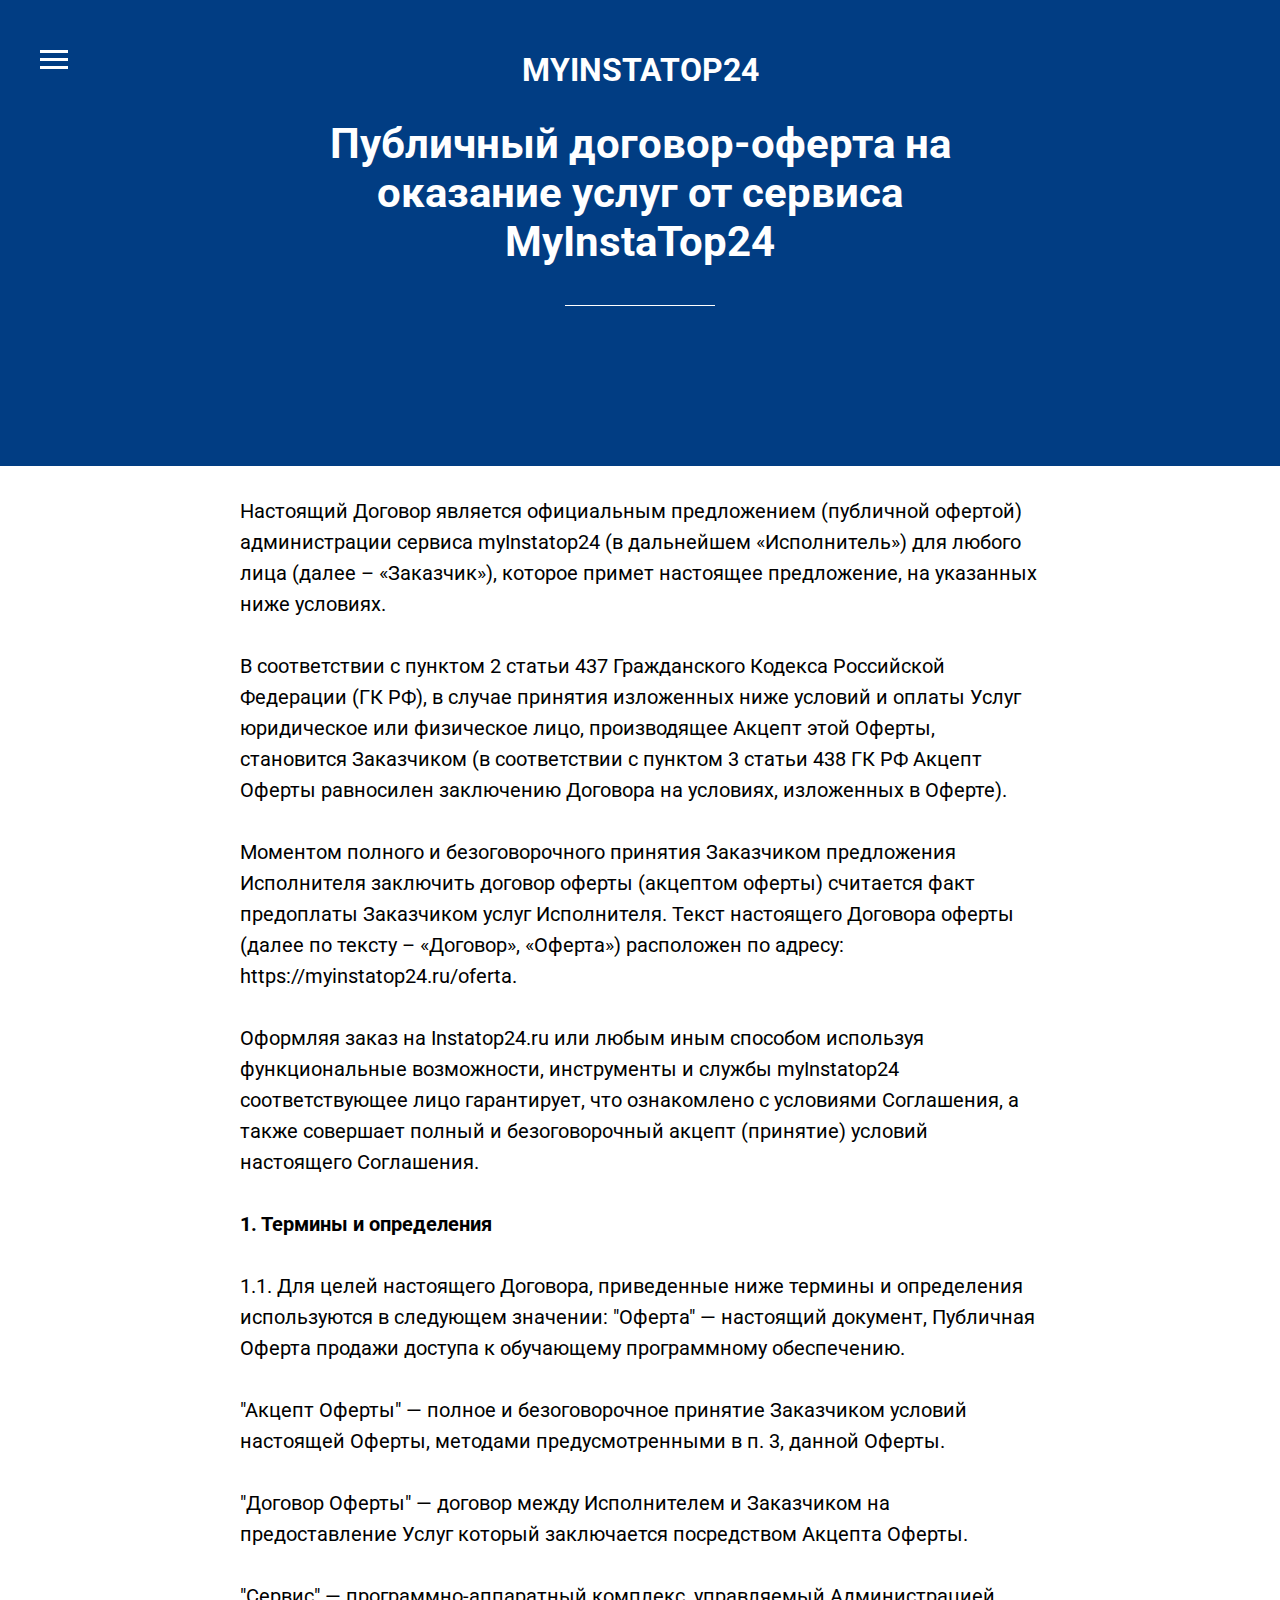
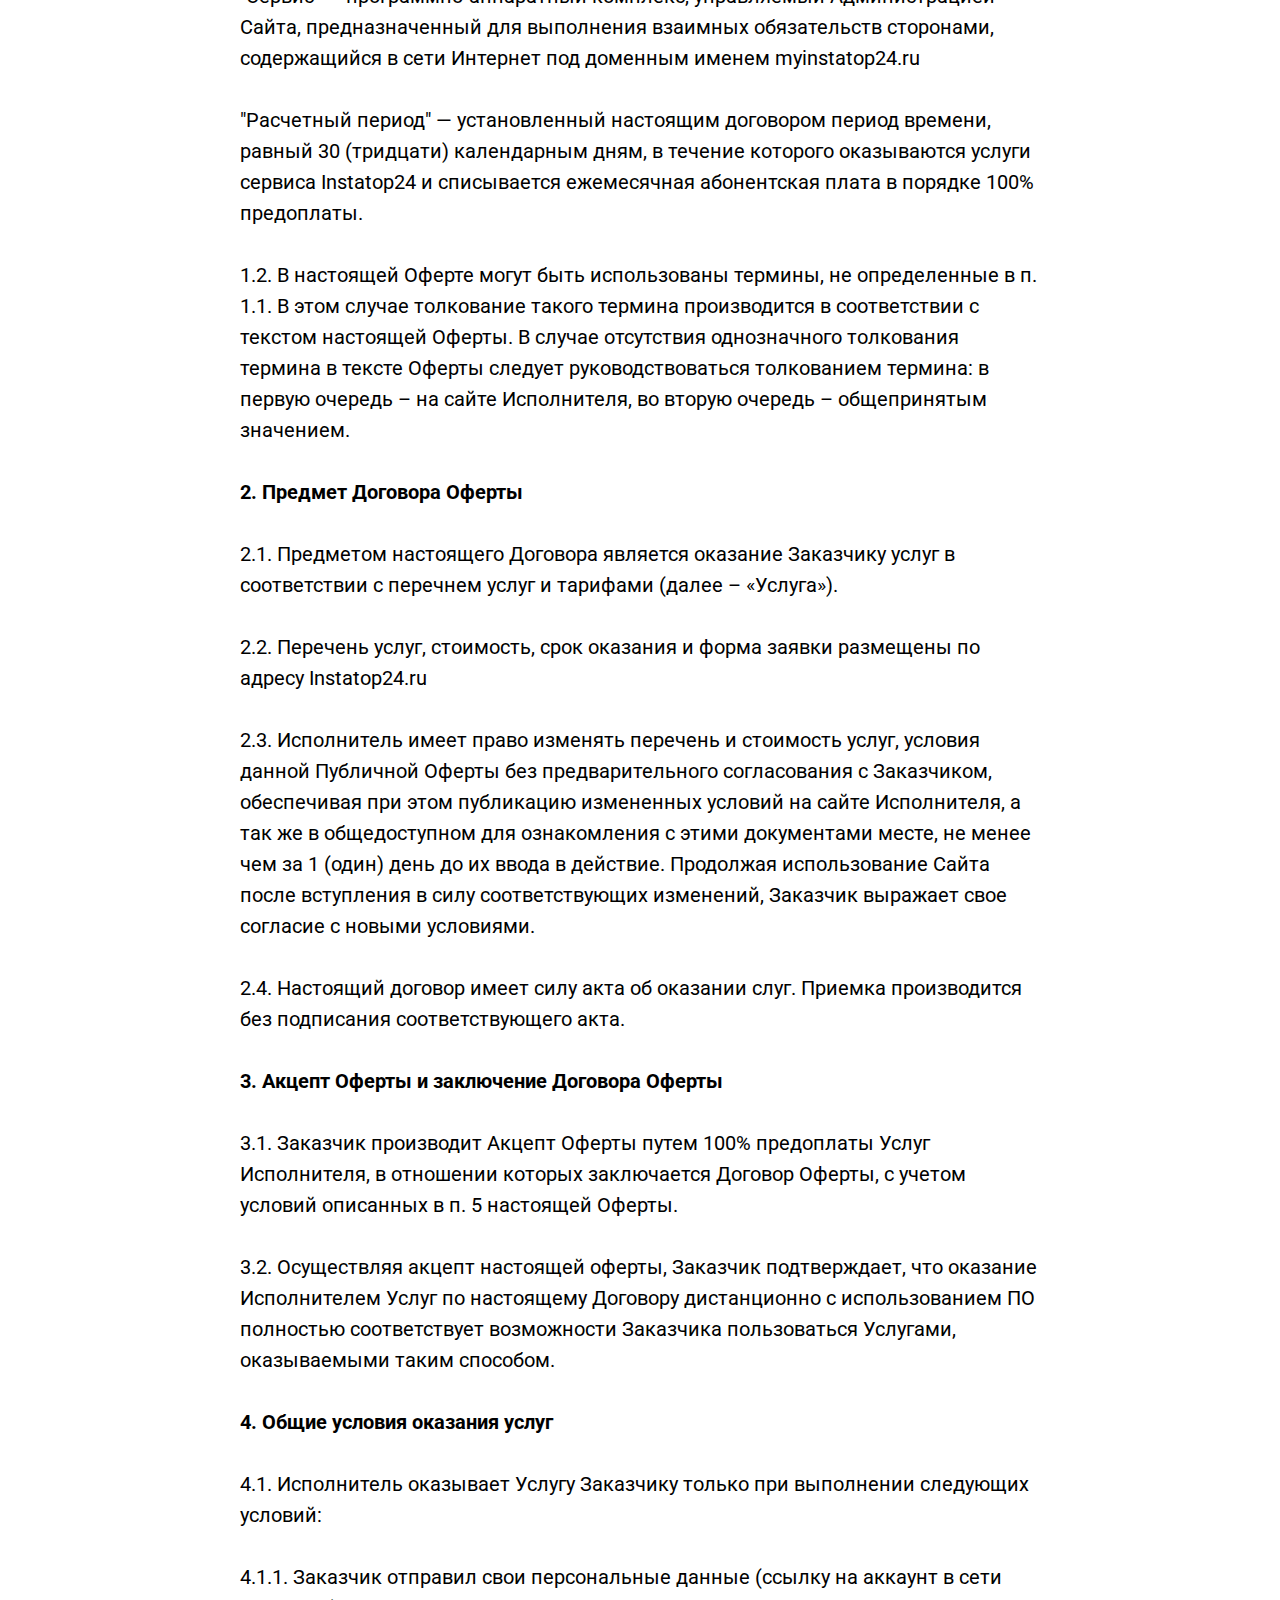
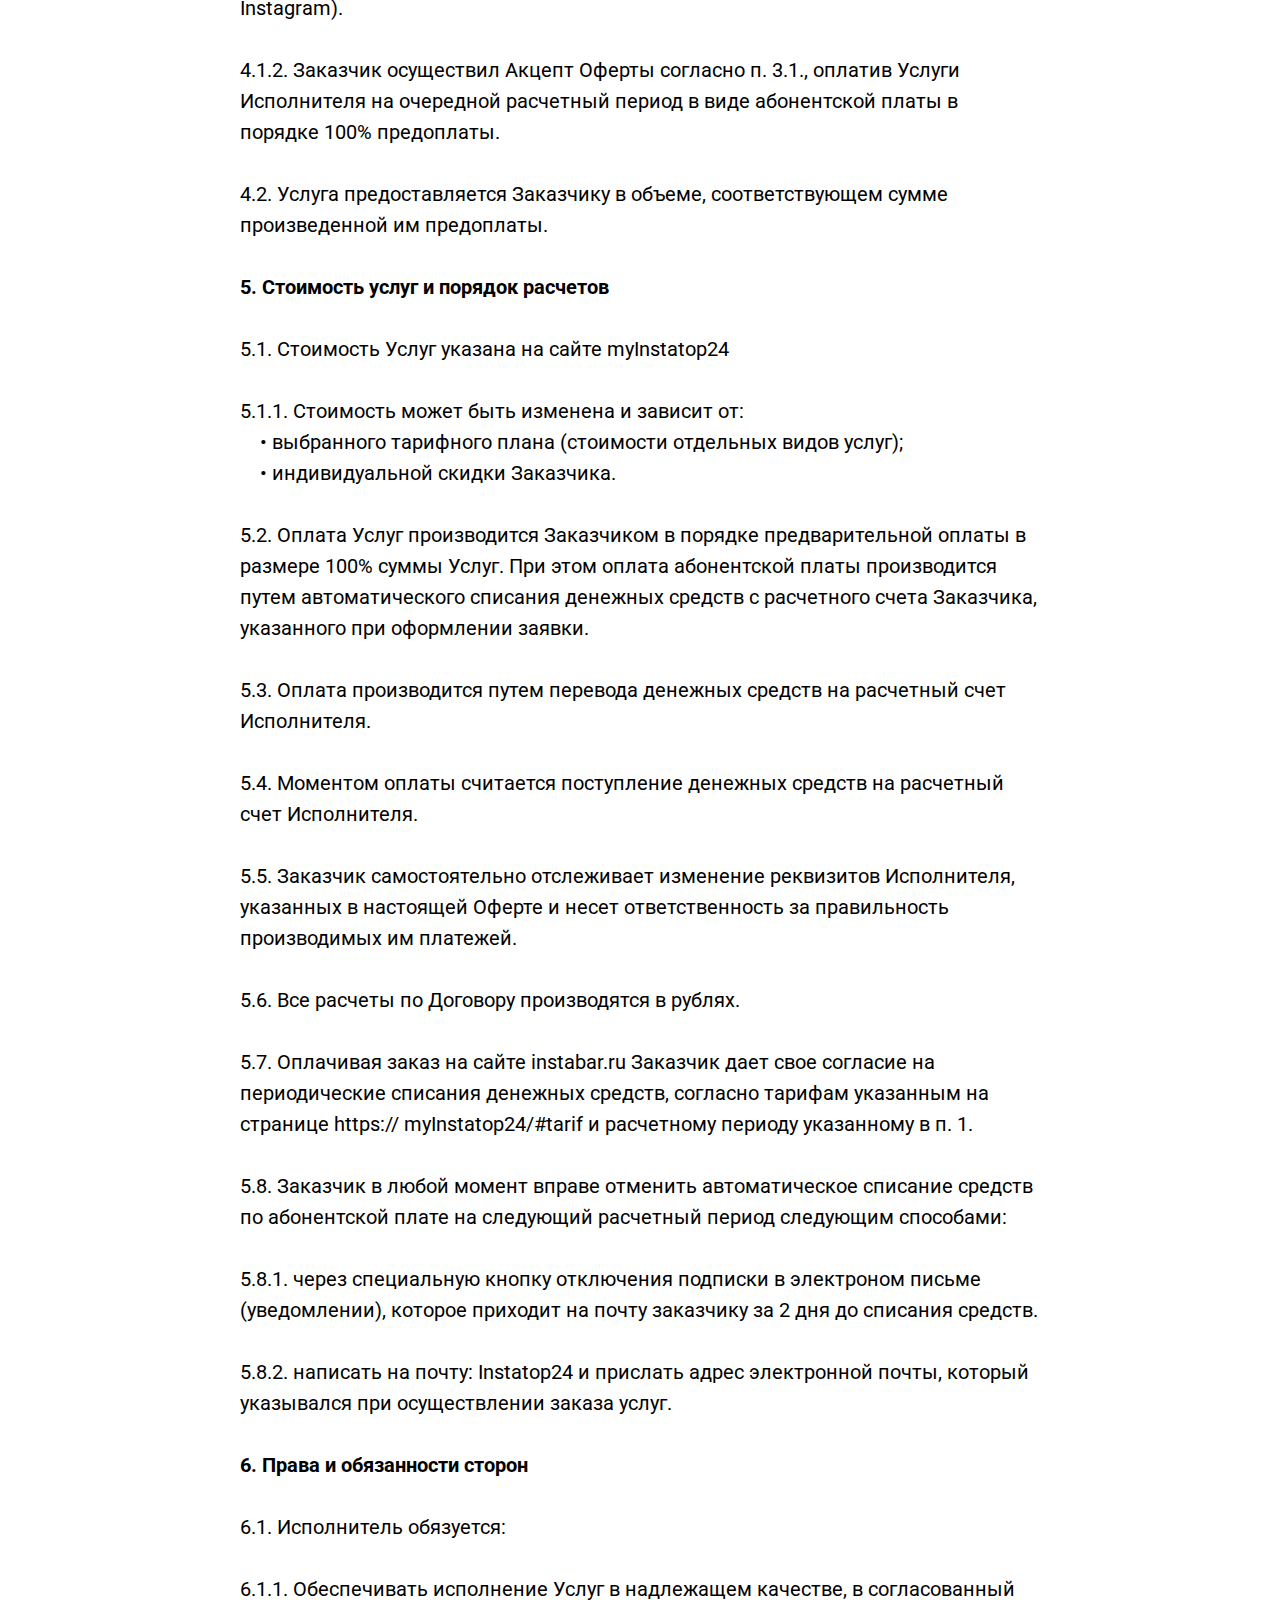
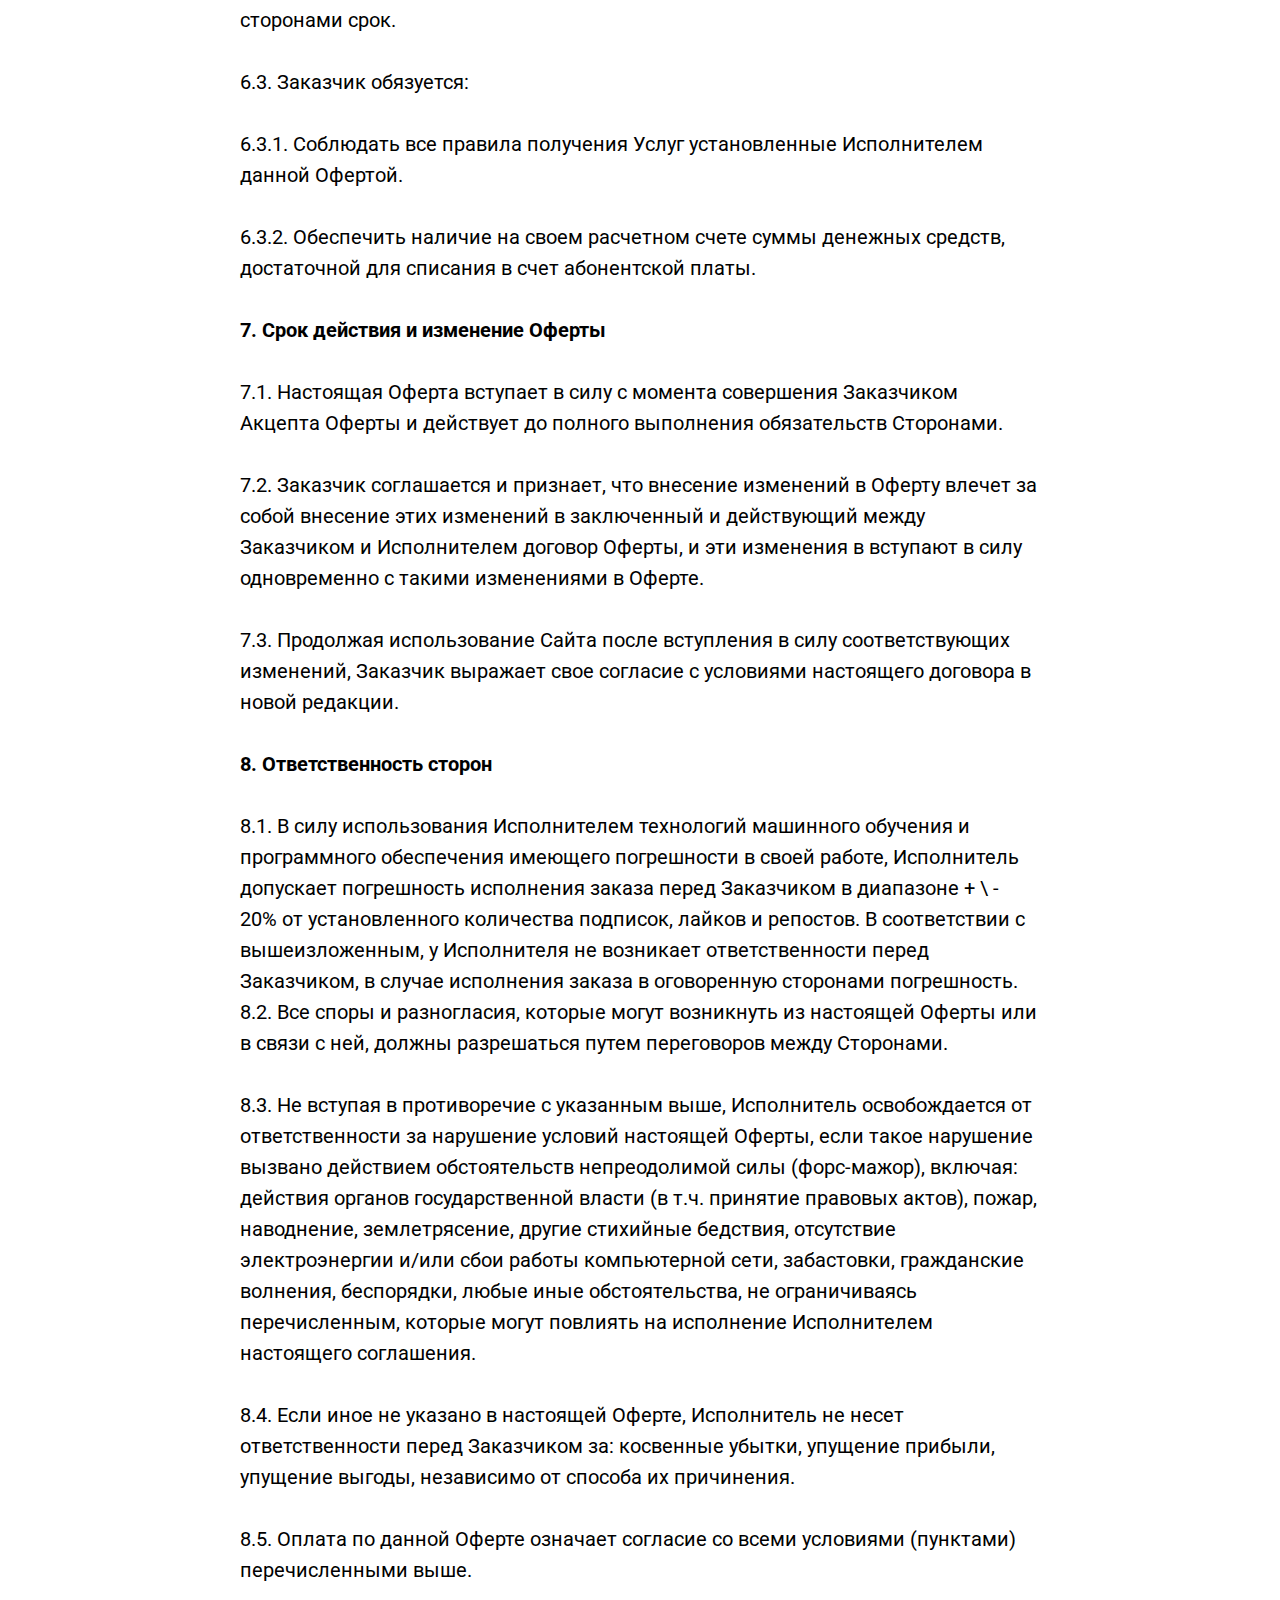
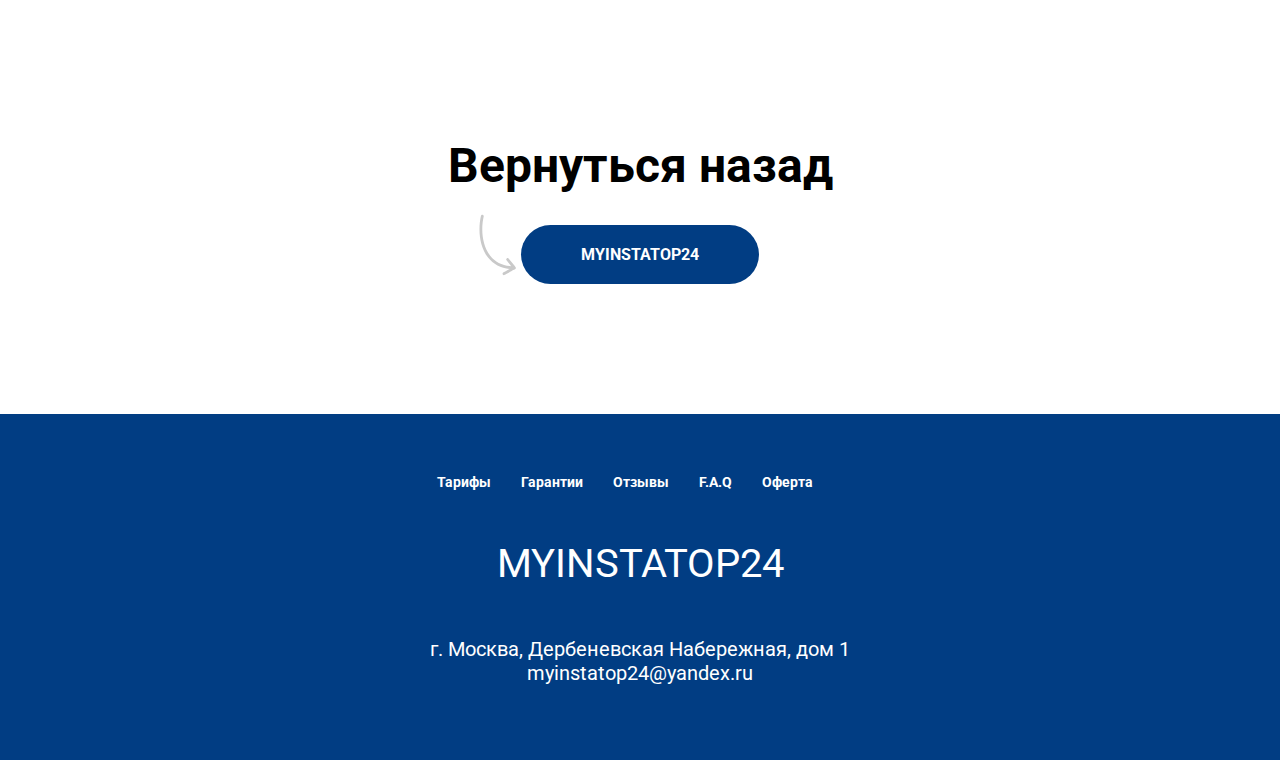
<file: oferta.html>
<!DOCTYPE html>
<html lang="ru">
<head>
  <meta charset="UTF-8">
  <title>Накрутка подписчиков в Инстаграм - живые люди, лайки, просмотры от сервиса Instabar</title>
  <meta name="viewport" content="width=device-width, initial-scale=1">
  <link href="https://fonts.googleapis.com/css?family=Roboto:400,500,700&amp;subset=cyrillic,cyrillic-ext" rel="stylesheet">
  <link rel="stylesheet" href="css/style.min.css">


</head>
<body>
  <div class="page-wrapper">
    <header class="page-header" id="header">
      <div class="page-header__inner">
        <h1 class="page-header__title">MyInstaTop24</h1>
        <button class="hamburger"></button>
      </div>
      <ul class="menu" id="menu">
        <li class="menu__item">
          <button class="menu__toggle"></button>
        </li>
        <li class="menu__item"><a href="#tariff" class="menu__link">Тарифы</a></li>
        <li class="menu__item"><a href="#guarantees" class="menu__link">Гарантии</a></li>
        <li class="menu__item"><a href="#feedback" class="menu__link">Отзывы</a></li>
        <li class="menu__item"><a href="#faq" class="menu__link">F.A.Q.</a></li>
        <li class="menu__item menu__item--bottom">&#169; 2012 - 2019 INSTABAR</li>
      </ul>
    </header>
    <main class="main-content">
      <section class="section intro intro--oferta">
        <div class="section__inner">
        <h1 class="section__title">
          Публичный договор-оферта на оказание услуг от сервиса MyInstaTop24
        </h1>
        </div>
      </section>
      <section class="section oferta">
        <div class="section__inner">
            <p>

            Настоящий Договор является официальным предложением (публичной офертой) администрации сервиса myInstatop24 (в дальнейшем «Исполнитель») для любого лица (далее – «Заказчик»), которое примет настоящее предложение, на указанных ниже условиях.
            <br>
            <br>
            В соответствии с пунктом 2 статьи 437 Гражданского Кодекса Российской Федерации (ГК РФ), в случае принятия изложенных ниже условий и оплаты Услуг юридическое или физическое лицо, производящее Акцепт этой Оферты, становится Заказчиком (в соответствии с пунктом 3 статьи 438 ГК РФ Акцепт Оферты равносилен заключению Договора на условиях, изложенных в Оферте).
            <br>
            <br>
            Моментом полного и безоговорочного принятия Заказчиком предложения Исполнителя заключить договор оферты (акцептом оферты) считается факт предоплаты Заказчиком услуг Исполнителя. Текст настоящего Договора оферты (далее по тексту – «Договор», «Оферта») расположен по адресу: https://myinstatop24.ru/oferta.
            <br>
            <br>
            Оформляя заказ на Instatop24.ru или любым иным способом используя функциональные возможности, инструменты и службы myInstatop24 соответствующее лицо гарантирует, что ознакомлено с условиями Соглашения, а также совершает полный и безоговорочный акцепт (принятие) условий настоящего Соглашения.
            <br>
            <br>
            <strong>1. Термины и определения</strong>
            <br>
            <br>
            1.1. Для целей настоящего Договора, приведенные ниже термины и определения используются в следующем значении: "Оферта" — настоящий документ, Публичная Оферта продажи доступа к обучающему программному обеспечению.
            <br>
            <br>
            "Акцепт Оферты" — полное и безоговорочное принятие Заказчиком условий настоящей Оферты, методами предусмотренными в п. 3, данной Оферты.
            <br>
            <br>
            "Договор Оферты" — договор между Исполнителем и Заказчиком на предоставление Услуг который заключается посредством Акцепта Оферты.
            <br>
            <br>
            "Сервис" — программно-аппаратный комплекс, управляемый Администрацией Cайта, предназначенный для выполнения взаимных обязательств сторонами, содержащийся в сети Интернет под доменным именем myinstatop24.ru
            <br>
            <br>
            "Расчетный период" — установленный настоящим договором период времени, равный 30 (тридцати) календарным дням, в течение которого оказываются услуги сервиса Instatop24 и списывается ежемесячная абонентская плата в порядке 100% предоплаты.
            <br>
            <br>
            1.2. В настоящей Оферте могут быть использованы термины, не определенные в п. 1.1. В этом случае толкование такого термина производится в соответствии с текстом настоящей Оферты. В случае отсутствия однозначного толкования термина в тексте Оферты следует руководствоваться толкованием термина: в первую очередь – на сайте Исполнителя, во вторую очередь – общепринятым значением.
            <br>
            <br>
            <strong>2. Предмет Договора Оферты</strong>
            <br>
            <br>
            2.1. Предметом настоящего Договора является оказание Заказчику услуг в соответствии с перечнем услуг и тарифами (далее – «Услуга»).
  <br>
            <br>
            2.2. Перечень услуг, стоимость, срок оказания и форма заявки размещены по адресу Instatop24.ru
  <br>
            <br>
            2.3. Исполнитель имеет право изменять перечень и стоимость услуг, условия данной Публичной Оферты без предварительного согласования с Заказчиком, обеспечивая при этом публикацию измененных условий на сайте Исполнителя, а так же в общедоступном для ознакомления с этими документами месте, не менее чем за 1 (один) день до их ввода в действие. Продолжая использование Сайта после вступления в силу соответствующих изменений, Заказчик выражает свое согласие с новыми условиями.
  <br>
            <br>
            2.4. Настоящий договор имеет силу акта об оказании слуг. Приемка производится без подписания соответствующего акта.
  <br>
            <br>
            <strong>3. Акцепт Оферты и заключение Договора Оферты</strong>
  <br>
            <br>
            3.1. Заказчик производит Акцепт Оферты путем 100% предоплаты Услуг Исполнителя, в отношении которых заключается Договор Оферты, с учетом условий описанных в п. 5 настоящей Оферты.
  <br>
            <br>
            3.2. Осуществляя акцепт настоящей оферты, Заказчик подтверждает, что оказание Исполнителем Услуг по настоящему Договору дистанционно с использованием ПО полностью соответствует возможности Заказчика пользоваться Услугами, оказываемыми таким способом.
  <br>
            <br>
            <strong>4. Общие условия оказания услуг</strong>
  <br>
            <br>
            4.1. Исполнитель оказывает Услугу Заказчику только при выполнении следующих условий:
  <br>
            <br>
            4.1.1. Заказчик отправил свои персональные данные (ссылку на аккаунт в сети Instagram).
  <br>
            <br>
            4.1.2. Заказчик осуществил Акцепт Оферты согласно п. 3.1., оплатив Услуги Исполнителя на очередной расчетный период в виде абонентской платы в порядке 100% предоплаты.
  <br>
            <br>
            4.2. Услуга предоставляется Заказчику в объеме, соответствующем сумме произведенной им предоплаты.
  <br>
            <br>
            <strong>5. Стоимость услуг и порядок расчетов</strong>
  <br>
            <br>
            5.1. Стоимость Услуг указана на сайте myInstatop24
  <br>
            <br> 5.1.1. Стоимость может быть изменена и зависит от: <br>

                &#8226; выбранного тарифного плана (стоимости отдельных видов услуг); <br>
                &#8226; индивидуальной скидки Заказчика.
  <br> <br>

            5.2. Оплата Услуг производится Заказчиком в порядке предварительной оплаты в размере 100% суммы Услуг. При этом оплата абонентской платы производится путем автоматического списания денежных средств с расчетного счета Заказчика, указанного при оформлении заявки.
  <br>
  <br>
            5.3. Оплата производится путем перевода денежных средств на расчетный счет Исполнителя.
  <br>
  <br>
            5.4. Моментом оплаты считается поступление денежных средств на расчетный счет Исполнителя.
  <br>
  <br>
            5.5. Заказчик самостоятельно отслеживает изменение реквизитов Исполнителя, указанных в настоящей Оферте и несет ответственность за правильность производимых им платежей.
  <br>
  <br>
            5.6. Все расчеты по Договору производятся в рублях.
  <br>
  <br>
            5.7. Оплачивая заказ на сайте instabar.ru Заказчик дает свое согласие на периодические списания денежных средств, согласно тарифам указанным на странице https:// myInstatop24/#tarif и расчетному периоду указанному в п. 1.
  <br>
  <br>
            5.8. Заказчик в любой момент вправе отменить автоматическое списание средств по абонентской плате на следующий расчетный период следующим способами:
  <br>
  <br>
            5.8.1. через специальную кнопку отключения подписки в электроном письме (уведомлении), которое приходит на почту заказчику за 2 дня до списания средств.
  <br>
  <br>
            5.8.2. написать на почту: Instatop24 и прислать адрес электронной почты, который указывался при осуществлении заказа услуг.
  <br>
  <br>
            <strong>6. Права и обязанности сторон</strong>
  <br>
  <br>
            6.1. Исполнитель обязуется:
  <br>
  <br>
            6.1.1. Обеспечивать исполнение Услуг в надлежащем качестве, в согласованный сторонами срок.
  <br>
  <br>
            6.3. Заказчик обязуется:
  <br>
  <br>
            6.3.1. Соблюдать все правила получения Услуг установленные Исполнителем данной Офертой.
  <br>
  <br>
            6.3.2. Обеспечить наличие на своем расчетном счете суммы денежных средств, достаточной для списания в счет абонентской платы.
  <br>
  <br>
            <strong>7. Срок действия и изменение Оферты</strong>
  <br>
  <br>
            7.1. Настоящая Оферта вступает в силу с момента совершения Заказчиком Акцепта Оферты и действует до полного выполнения обязательств Сторонами.
  <br>
  <br>
            7.2. Заказчик соглашается и признает, что внесение изменений в Оферту влечет за собой внесение этих изменений в заключенный и действующий между Заказчиком и Исполнителем договор Оферты, и эти изменения в вступают в силу одновременно с такими изменениями в Оферте.
  <br>
  <br>
            7.3. Продолжая использование Сайта после вступления в силу соответствующих изменений, Заказчик выражает свое согласие с условиями настоящего договора в новой редакции.
  <br>
  <br>
            <strong>8. Ответственность сторон</strong>
  <br>
  <br>
            8.1. В силу использования Исполнителем технологий машинного обучения и программного обеспечения имеющего погрешности в своей работе, Исполнитель допускает погрешность исполнения заказа перед Заказчиком в диапазоне + \ - 20% от установленного количества подписок, лайков и репостов. В соответствии с вышеизложенным, у Исполнителя не возникает ответственности перед Заказчиком, в случае исполнения заказа в оговоренную сторонами погрешность.
            8.2. Все споры и разногласия, которые могут возникнуть из настоящей Оферты или в связи с ней, должны разрешаться путем переговоров между Сторонами.
  <br>
  <br>
            8.3. Не вступая в противоречие с указанным выше, Исполнитель освобождается от ответственности за нарушение условий настоящей Оферты, если такое нарушение вызвано действием обстоятельств непреодолимой силы (форс-мажор), включая: действия органов государственной власти (в т.ч. принятие правовых актов), пожар, наводнение, землетрясение, другие стихийные бедствия, отсутствие электроэнергии и/или сбои работы компьютерной сети, забастовки, гражданские волнения, беспорядки, любые иные обстоятельства, не ограничиваясь перечисленным, которые могут повлиять на исполнение Исполнителем настоящего соглашения.
  <br>
  <br>
            8.4. Если иное не указано в настоящей Оферте, Исполнитель не несет ответственности перед Заказчиком за: косвенные убытки, упущение прибыли, упущение выгоды, независимо от способа их причинения.
  <br>
  <br>
            8.5. Оплата по данной Оферте означает согласие со всеми условиями (пунктами) перечисленными выше.
          </p>
        </div>
      </section>
      <section class="section section--cta-oferta">
        <div class="section__inner">
          <p>Вернуться назад</p>
          <a  href="index.html#tariff" class="btn" >MyInstatop24 </a>
        </div>
      </section>
    </main>
    <footer class="page-footer">
      <div class="section__inner">
        <div class="page-footer__row">
          <nav class="page-footer__links">
            <a href="#tariff" class="page-footer__link">Тарифы</a>
            <a href="#guarantees" class="page-footer__link">Гарантии</a>
            <a href="#feedback" class="page-footer__link">Отзывы</a>
            <a href="#faq" class="page-footer__link">F.A.Q</a>
            <a href="" class="page-footer__link">Оферта</a>
          </nav>
        </div>
        <div class="page-footer__row">
          <a href="#tariff">MyInstatop24</a>
        </div>
        <div class="page-footer__row">
          <span class="page-footer__address">г. Москва, Дербеневская Набережная, дом 1</span>
          <span class="page-footer__email">myinstatop24@yandex.ru</span>
        </div>
      </div>
    </footer>
    <div class="page-wrapper__overlay"></div>
  </div>
</body>
</html>
</file>
<file: css/style.min.css>
html{width:100%;overflow-x:hidden;color:#000!important}body{font-family:"Roboto","Arial",sans-serif;font-style:normal}body,h1,h2,h3,p{margin:0;padding:0}img{max-width:100%;height:auto}
/*! normalize.css v3.0.2 | MIT License | git.io/normalize */
html{font-family:sans-serif;-ms-text-size-adjust:100%;-webkit-text-size-adjust:100%}body{margin:0}article,aside,details,figcaption,figure,footer,header,hgroup,main,menu,nav,section,summary{display:block}audio,canvas,progress,video{display:inline-block;vertical-align:baseline}audio:not([controls]){display:none;height:0}[hidden],template{display:none}a{background-color:transparent}a:active,a:hover{outline:0}abbr[title]{border-bottom:1px dotted}b,strong{font-weight:700}dfn{font-style:italic}h1{font-size:2em;margin:.67em 0}mark{background:#ff0;color:#000}small{font-size:80%}sub,sup{font-size:75%;line-height:0;position:relative;vertical-align:baseline}sup{top:-.5em}sub{bottom:-.25em}img{border:0}svg:not(:root){overflow:hidden}figure{margin:1em 40px}hr{box-sizing:content-box;height:0}pre{overflow:auto}code,kbd,pre,samp{font-family:monospace,monospace;font-size:1em}button,input,optgroup,select,textarea{color:inherit;font:inherit;margin:0}button{overflow:visible}button,select{text-transform:none}button,html input[type=button],input[type=reset],input[type=submit]{-webkit-appearance:button;cursor:pointer}button[disabled],html input[disabled]{cursor:default}button::-moz-focus-inner,input::-moz-focus-inner{border:0;padding:0}input{line-height:normal}input[type=checkbox],input[type=radio]{box-sizing:border-box;padding:0}input[type=number]::-webkit-inner-spin-button,input[type=number]::-webkit-outer-spin-button{height:auto}input[type=search]{-webkit-appearance:textfield;box-sizing:content-box}input[type=search]::-webkit-search-cancel-button,input[type=search]::-webkit-search-decoration{-webkit-appearance:none}fieldset{border:1px solid silver;margin:0 2px;padding:.35em .625em .75em}legend{border:0}textarea{overflow:auto}optgroup{font-weight:700}table{border-collapse:collapse;border-spacing:0}legend,td,th{padding:0}.page-wrapper{position:relative;width:100%;box-shadow:0 0 18px rgba(0,0,0,.2)}.page-wrapper .page-wrapper__overlay{display:none;position:absolute;top:0;left:0;right:0;bottom:0;background-color:rgba(0,0,0,.6);z-index:2}.page-header__inner{position:relative;display:flex;flex-direction:row;justify-content:center;align-items:center;padding:30px 20px;background-color:#013d83}.page-header__title{color:#fff;text-transform:uppercase;margin-right:auto;margin-bottom:0!important}@media (min-width:1080px){.page-header__inner{position:relative;padding:30px 40px}.page-header__title{margin-left:auto}}.intro{background-color:#013d83;text-align:center}.intro,.intro .section__title{color:#fff}.intro--oferta .section__title{position:relative;text-transform:none;margin-top:0}.countdown__item:after,.intro--oferta .section__title:after{position:absolute;left:50%;-webkit-transform:translateX(-50%);transform:translateX(-50%);content:""}.intro--oferta .section__title:after{width:150px;height:1px;background-color:#fff;bottom:-40px}.intro__headers{margin-bottom:50px;text-align:center}.intro__typed{display:block;padding:50px 0;height:30px;font-size:22px;text-transform:uppercase}.intro__header{font-size:24px;text-transform:uppercase;margin-bottom:50px}@media (min-width:1080px){.intro{height:100%;text-align:center}.intro--oferta .section__title{position:relative;text-transform:none;margin-top:0}.intro--oferta .section__title:after{position:absolute;bottom:-40px;left:50%;-webkit-transform:translateX(-50%);transform:translateX(-50%);width:150px;height:1px;background-color:#fff;content:""}.intro__typed{display:block;padding:50px 0;height:30px;font-size:22px;text-transform:uppercase}.intro__headers{margin-bottom:50px;text-align:center}}.countdown{display:flex;flex-direction:row;justify-content:space-between;align-items:center;width:80%;margin:0 auto}.countdown__item{position:relative;width:25%;padding:1px 0 15px;font-size:30px;line-height:1.23;font-weight:700;border-right:1px solid rgba(255,255,255,.2)}.countdown__item:after{bottom:0;font-size:14px;font-weight:400}.countdown__item:first-child:after{content:"Дней"}.countdown__item:nth-child(2):after{content:"Часов"}.countdown__item:nth-child(3):after{content:"Минут"}.countdown__item:last-child{border-right:0}.countdown__item:last-child:after{content:"Секунд"}@media (min-width:1080px){.countdown{width:50%}.countdown__item{font-size:54px}}.logo{margin-right:auto}.logo img{vertical-align:middle;text-align:center}@media (min-width:1080px){.logo{padding:30px 0}.logo img{vertical-align:baseline}}.menu{display:flex;flex-direction:column;justify-content:flex-start;align-items:left;position:fixed;top:0;left:-300px;width:300px;height:100vh;padding:48px 40px;margin:0;list-style:none;background-color:#fff;z-index:3;transition:left .5s ease-out;box-sizing:border-box}.menu--opened{left:0}.menu__item{position:relative;margin-top:-1px;cursor:pointer}.menu__item--bottom{margin-top:auto}.menu__link{display:inline-block;vertical-align:middle;width:100%;position:relative;padding:17px 17px 17px 0;font-family:"Roboto","Arial",sans-serif;font-size:20px;line-height:20px;font-weight:400;text-transform:uppercase;text-decoration:none;color:#000;box-sizing:border-box}.menu__toggle{width:57px;height:57px;position:absolute;top:-48px;right:-40px;padding:0;border:0;outline:0;background-color:#fff;box-sizing:border-box}.menu__toggle:after,.menu__toggle:before{position:absolute;top:50%;left:50%;-webkit-transform:translate(-50%,-50%) rotate(-45deg);transform:translate(-50%,-50%) rotate(-45deg);width:25px;height:2px;background-color:#1a1a1a;content:""}.menu__toggle:before{-webkit-transform:translate(-50%,-50%) rotate(45deg);transform:translate(-50%,-50%) rotate(45deg)}@media (min-width:1080px){.menu{width:300px}}.btn,.btn--white{padding:20px 60px;font-size:16px}.btn{border:0;font-family:"Roboto","Arial",sans-serif;font-weight:700;text-align:center;text-transform:uppercase;border-radius:30px;cursor:pointer;text-decoration:none!important;color:#fff;background-color:#013d83}.btn--white{display:inline-block;background-color:#fff;color:#000;text-decoration:none;box-sizing:border-box}.hamburger,.hamburger:before{position:absolute;width:28px;cursor:pointer}.hamburger{right:20px;-webkit-transform:translateY(-50%);transform:translateY(-50%);outline:0;border:0;top:50%;height:10px;background-color:transparent}.hamburger:before{top:-5px;left:0;height:3px;background-color:#fff;text-decoration:none;box-shadow:0 8px 0 #fff,0 16px 0 #fff;content:""}@media (min-width:1080px){.hamburger{position:absolute;top:50%;left:40px;-webkit-transform:translateY(-50%);transform:translateY(-50%)}.hamburger:before{top:-5px}.main-content{margin:0}}.section{margin-bottom:30px;padding-bottom:60px}.section--charity,.section--stats{padding-top:75px;background-color:#013d83}.section--advantages .section__title,.section--charity .section__title{font-size:30px}.section--faq .section__title,.section--guarantees .section__title{margin-bottom:60px}.section--stats{padding-top:90px;color:#fff}.section--stats .section__title{color:#fff}.section--examples h3{margin-bottom:40px;font-size:30px;font-weight:500;text-transform:uppercase;text-align:center}.section--cta p{position:relative;width:100%;margin:0 auto 80px;font-size:26px;line-height:1.5}.section--cta p:after,.section--cta-oferta p:after{position:absolute;bottom:-40px;left:50%;width:20px;height:40px;-webkit-transform:translateX(-50%);transform:translateX(-50%);background-image:url(../img/arrow-down-mobile.svg);background-repeat:no-repeat;content:""}.section--cta .section__inner,.section--cta p,.section--cta-oferta{text-align:center}.section--cta-oferta p{position:relative;margin-bottom:80px;font-size:30px;line-height:1.23;font-weight:700}.section--feedback{background-color:#013d83}.section--feedback .section__title{padding-bottom:50px;background-color:#fff}.section--feedback img{width:300px;height:auto}.section__inner{width:90%;margin:0 auto}.section__title{margin-bottom:30px;font-size:30px;text-transform:uppercase;text-align:center}.section__title--inverse{color:#fff}@media (min-width:1080px){.section{padding:0 0 120px}.section--like .plan:nth-child(4),.section--like .plan:nth-child(5),.section--like .plan:nth-child(6){margin-bottom:0}.section--subscribers .plan,.section--views .plan{margin-bottom:0}.section--subscribers{padding-top:120px}.section--charity{margin-bottom:120px;padding-top:75px}.section--examples h3{margin-bottom:90px;font-size:40px;font-weight:500;text-transform:uppercase;text-align:center}.section--stats{padding-top:150px;padding-bottom:165px;margin-bottom:90px;color:#fff}.section--cta p{position:relative;width:33%;margin:0 auto 80px;font-size:46px;line-height:1.5}.section--cta p:after,.section--cta-oferta p:after{position:absolute;bottom:-161px;left:-10px;width:45px;height:101px;background-image:url(../img/arrow-down.svg);background-repeat:no-repeat;content:""}.section--cta .section__inner,.section--cta p,.section--cta-oferta{text-align:center}.section--cta-oferta p{position:relative;margin-bottom:50px;font-size:48px;line-height:1.23;font-weight:700}.section--cta-oferta p:after{bottom:-120px;left:32%}.section--advantages{margin-bottom:120px}.section--feedback .section__title{padding-bottom:50px;background-color:#fff}.section__inner{width:62.5%;margin:0 auto}.section__title{margin-bottom:80px;font-size:42px;text-transform:uppercase;text-align:center}.section__title--inverse{color:#fff}}@media (min-width:320px){.plan{width:100%;padding:40px 20px;margin-bottom:35px;box-sizing:border-box;text-align:center;border:3px solid #013d83;background-color:#fff;border-radius:9px}.plan:nth-child(2),.plan:nth-child(5){padding-top:55px;padding-bottom:55px}.plan:last-child{margin-bottom:0}.plan__header{margin-bottom:50px}.plan__header-title{display:block;font-size:26px;font-weight:700;text-transform:uppercase}.plan__header-title+span{display:block}.plan__header-plus,.plan__price{display:block;font-size:28px}.plan__price{margin-bottom:30px;font-size:42px;font-weight:700}.plan__price--old{font-size:30px;text-decoration:line-through}.plan__content{margin-bottom:30px}.plan__content-text{font-size:20px;font-weight:700;line-height:1.55}.plan__content-text--plain{font-weight:400}.plan__content-title{display:block;font-size:20px;font-weight:700;text-transform:uppercase}.plan__content-title+p{font-size:18px}}@media (min-width:1080px){.plan{width:30%;margin-bottom:80px}}.items-wrapper{display:flex;flex-direction:column}.items-wrapper--guarantees{flex-wrap:wrap;counter-reset:number}.items-wrapper--faq{flex-wrap:wrap;counter-reset:number1}.items-wrapper--clients{flex-direction:row;flex-wrap:wrap}.items-wrapper--clients div{width:50%;display:flex;align-items:center;justify-content:center;border:1px solid #bebebe;box-sizing:border-box;margin-top:-1px;padding:10px}.items-wrapper--clients div:first-child{border-top:0;border-left:0;border-right:0}.items-wrapper--clients div:nth-child(2){border-top:0;border-right:0}.items-wrapper--clients div:nth-child(3){border-left:0;border-right:0}.items-wrapper--clients div:nth-child(4){border-right:0;border-bottom:0}.items-wrapper--clients div:nth-child(5){border-left:0;border-right:0;border-bottom:0}.items-wrapper--clients div:nth-child(6){border-bottom:0;border-right:0}.items-wrapper--clients img{width:80%;height:auto}@media (min-width:1080px){.items-wrapper{display:flex;flex-direction:row;align-items:center;justify-content:space-between}.items-wrapper--clients,.items-wrapper--like,.items-wrapper--subscribers{flex-wrap:wrap}.items-wrapper--feedback img{width:22.58%}.items-wrapper--clients div{width:33.33%;height:120px;display:flex;align-items:center;justify-content:center;border:1px solid #bebebe;box-sizing:border-box;margin-top:-1px;padding:0}.items-wrapper--clients div:first-child{border-top:0;border-left:0;border-right:0}.items-wrapper--clients div:nth-child(2){border-top:0;border-right:1px solid #bebebe}.items-wrapper--clients div:nth-child(3){border-right:0;border-top:0}.items-wrapper--clients div:nth-child(4){border-left:0;border-bottom:0}.items-wrapper--clients div:nth-child(5){border-left:1px solid #bebebe;border-right:1px solid #bebebe;border-bottom:0}.items-wrapper--clients div:nth-child(6){border-bottom:0;border-left:0}.items-wrapper--clients img{width:160px;height:auto}}.advantages-item{width:100%;padding-top:80px;text-align:center}.advantages-item:first-child{background-image:url(../img/canvas1.png);background-repeat:no-repeat;background-position:50% 15px;background-size:160px 160px}.advantages-item:nth-child(2){background-image:url(../img/canvas2.png);background-repeat:no-repeat;background-position:50% 15px}.advantages-item:last-child{background-image:url(../img/canvas3.png);background-repeat:no-repeat;background-position:50% 15px}.advantages-item__count{display:block;margin-bottom:100px;font-size:30px;line-height:30px;z-index:1}.advantages-item__count:after{content:"%"}.advantages-item__text{display:block;font-size:24px;line-height:1.55;font-weight:700}.advantages-item__text--small{font-size:18px;font-weight:500;color:rgba(0,0,0,.6)}@media (min-width:1080px){.advantages-item{width:30%;padding-top:80px;text-align:center}.advantages-item:first-child{background-image:url(../img/canvas1.png);background-repeat:no-repeat;background-position:50% 15px;background-size:160px 160px}.advantages-item:nth-child(2){background-image:url(../img/canvas2.png);background-repeat:no-repeat;background-position:50% 15px}.advantages-item:last-child{background-image:url(../img/canvas3.png);background-repeat:no-repeat;background-position:50% 15px}.advantages-item__count{display:block;margin-bottom:100px;font-size:30px;line-height:30px;z-index:1}.advantages-item__count:after{content:"%"}.advantages-item__text{display:block;font-size:24px;line-height:1.55;font-weight:700}.advantages-item__text--small{font-size:18px;font-weight:500;color:rgba(0,0,0,.6)}}.stats-item{width:100%;margin-bottom:50px}.stats-item__count,.stats-item__text{display:block;text-align:center}.stats-item__count{margin-bottom:10px;font-size:30px;line-height:1.23;font-weight:700}.stats-item__text{font-size:20px}@media (min-width:1080px){.stats-item{width:30%}.stats-item__count,.stats-item__text{display:block;text-align:center}.stats-item__count{margin-bottom:20px;font-size:52px;line-height:1.23;font-weight:700}.stats-item__text{font-size:20px}}.charity-wrapper{width:100%;margin:0 auto;padding:0 20px;box-sizing:border-box;background-color:#fff}.charity-wrapper p{font-size:22px;text-align:center;line-height:1.55}@media (min-width:1080px){.charity-wrapper{width:800px;margin:0 auto;padding:60px;background-color:#fff;box-sizing:border-box}.charity-wrapper p{font-size:22px;text-align:center;line-height:1.55}}.steps{width:100%;padding:0 0 0 20px;list-style:none;counter-reset:number}.steps__item{display:flex;align-items:center;position:relative;width:80%;padding-bottom:200px;padding-left:40px;border-left:2px solid #000;font-size:22px;font-weight:700;min-height:50px}.steps__item:last-child{padding-bottom:0;border-left:0}.steps__item:after{position:absolute;left:-26px;top:0;display:inline-block;vertical-align:middle;width:50px;height:50px;padding-top:10px;border-radius:50%;background-color:#000;color:#fff;font-weight:700;text-align:center;font-size:20px;line-height:1.5;box-sizing:border-box;counter-increment:number;content:counter(number)}@media (min-width:1080px){.steps{width:70%;margin:0 auto;padding:0;list-style:none;counter-reset:number}.steps__item{display:flex;align-items:center;position:relative;width:50%;padding-bottom:200px;padding-left:0;border-right:2px solid #000;border-left:0;font-size:22px;font-weight:700;min-height:50px}.steps__item:last-child{padding-bottom:0;border-right:0}.steps__item:after{position:absolute;right:0;left:94%;top:0;display:inline-block;vertical-align:middle;width:50px;height:50px;padding-top:10px;border-radius:50%;background-color:#000;color:#fff;font-weight:700;text-align:center;font-size:20px;line-height:1.5;box-sizing:border-box;counter-increment:number;content:counter(number)}.steps__item:nth-child(2){padding-left:80px;margin-left:50%;border-left:2px solid #000;border-right:0}.steps__item:nth-child(2):after{left:-25px}}.manager-speech__inner{width:100%;margin:0 auto}.manager-speech__text{position:relative;margin-bottom:50px;padding:20px 0;border-top:4px solid #000;font-size:24px;line-height:36px;text-align:center}.manager-speech__text span{display:block;margin-top:40px}.manager-speech__text:after{position:absolute;left:0;bottom:-40px;width:100%;height:40px;background-image:url(../img/line.svg);content:""}.manager-speech__info{display:flex;flex-direction:row;align-items:center;justify-content:flex-start}.manager-speech__info img{width:80px;height:80px;margin-right:20px;border-radius:50%}.manager-speech__info p{font-size:22px;font-weight:700}.manager-speech__info span{display:block;font-weight:400}@media (min-width:1080px){.manager-speech__inner{width:80%;margin:0 auto}.manager-speech__text{position:relative;margin-bottom:50px;padding:20px 0;border-top:4px solid #000;font-size:24px;line-height:36px;text-align:center}.manager-speech__text span{display:block;margin-top:40px}.manager-speech__text:after{position:absolute;left:0;bottom:-40px;width:960px;height:40px;background-image:url(../img/line.svg);content:""}.manager-speech__info{display:flex;flex-direction:row;align-items:center;justify-content:flex-start}.manager-speech__info img{width:80px;height:80px;margin-right:20px;border-radius:50%}.manager-speech__info p{font-size:22px;font-weight:700}.manager-speech__info span{display:block;font-weight:400}}.guarantee-card{display:flex;flex-direction:column;justify-content:space-between;align-items:center;position:relative;width:100%;padding:53px 30px 40px;margin-bottom:60px;border:3px solid #013d83;box-sizing:border-box;text-align:center}.guarantee-card:before{position:absolute;top:-35px;left:50%;-webkit-transform:translateX(-50%);transform:translateX(-50%);width:72px;height:72px;padding-top:21px;font-size:20px;font-weight:700;line-height:1.35;text-align:center;border:1px solid #222;border-radius:50%;background-color:#fff;counter-increment:number;content:counter(number);box-sizing:border-box}#faq .guarantee-card:before{counter-increment:number1;content:counter(number1)}.guarantee-card__title{margin-bottom:20px;font-size:24px;line-height:1.35;font-weight:700}.guarantee-card__text,.oferta p{font-size:20px;line-height:1.55;font-weight:400}@media (min-width:1080px){.guarantee-card{display:flex;flex-direction:column;justify-content:space-between;align-items:center;position:relative;width:30%;min-height:520px;padding:53px 30px 40px;margin-bottom:60px;border:3px solid #013d83;box-sizing:border-box;text-align:center}.guarantee-card:before{position:absolute;top:-35px;left:50%;-webkit-transform:translateX(-50%);transform:translateX(-50%);width:72px;height:72px;padding-top:21px;font-size:20px;font-weight:700;line-height:1.35;text-align:center;border:1px solid #222;border-radius:50%;background-color:#fff;counter-increment:number;content:counter(number);box-sizing:border-box}.guarantee-card--faq{width:40%;margin-bottom:60px}.guarantee-card--faq:nth-child(3),.guarantee-card--faq:nth-child(4){margin-bottom:0}.guarantee-card__title{margin-bottom:20px;font-size:24px;line-height:1.35}.guarantee-card__text{font-size:20px;line-height:1.55;font-weight:400}}.page-footer{padding-top:60px;padding-bottom:75px;background-color:#013d83}.page-footer__row{margin-bottom:50px;color:#fff}.page-footer__row:last-child,.page-footer__row:nth-child(2){text-align:center}.page-footer__row:last-child a,.page-footer__row:nth-child(2) a{font-size:40px;text-decoration:none;text-transform:uppercase;color:#fff}.page-footer__row:last-child{margin-bottom:0}.page-footer__links{display:flex;flex-direction:row;flex-wrap:wrap;justify-content:center;align-items:center}.page-footer__link{margin-right:30px;margin-bottom:20px;font-size:14px;color:#fff;text-decoration:none;font-weight:700}.page-footer__link:nth-child(4),.page-footer__link:nth-child(5){width:100%;text-align:center}.page-footer__address,.page-footer__email{display:block;font-size:20px}@media (min-width:1080px){.page-footer{padding-top:60px;padding-bottom:75px;background-color:#013d83}.page-footer__row{margin-bottom:50px;color:#fff}.page-footer__row:last-child,.page-footer__row:nth-child(2){text-align:center}.page-footer__row:last-child a,.page-footer__row:nth-child(2) a{font-size:40px;text-decoration:none;text-transform:uppercase;color:#fff}.page-footer__row:last-child{margin-bottom:0}.page-footer__links{display:flex;flex-direction:row;justify-content:center;align-items:center}.page-footer__link{margin-bottom:0;margin-right:30px;font-size:14px;color:#fff;text-decoration:none;font-weight:700}.page-footer__link:nth-child(4),.page-footer__link:nth-child(5){width:auto}.page-footer__address,.page-footer__email{display:block;font-size:20px}}
</file>
